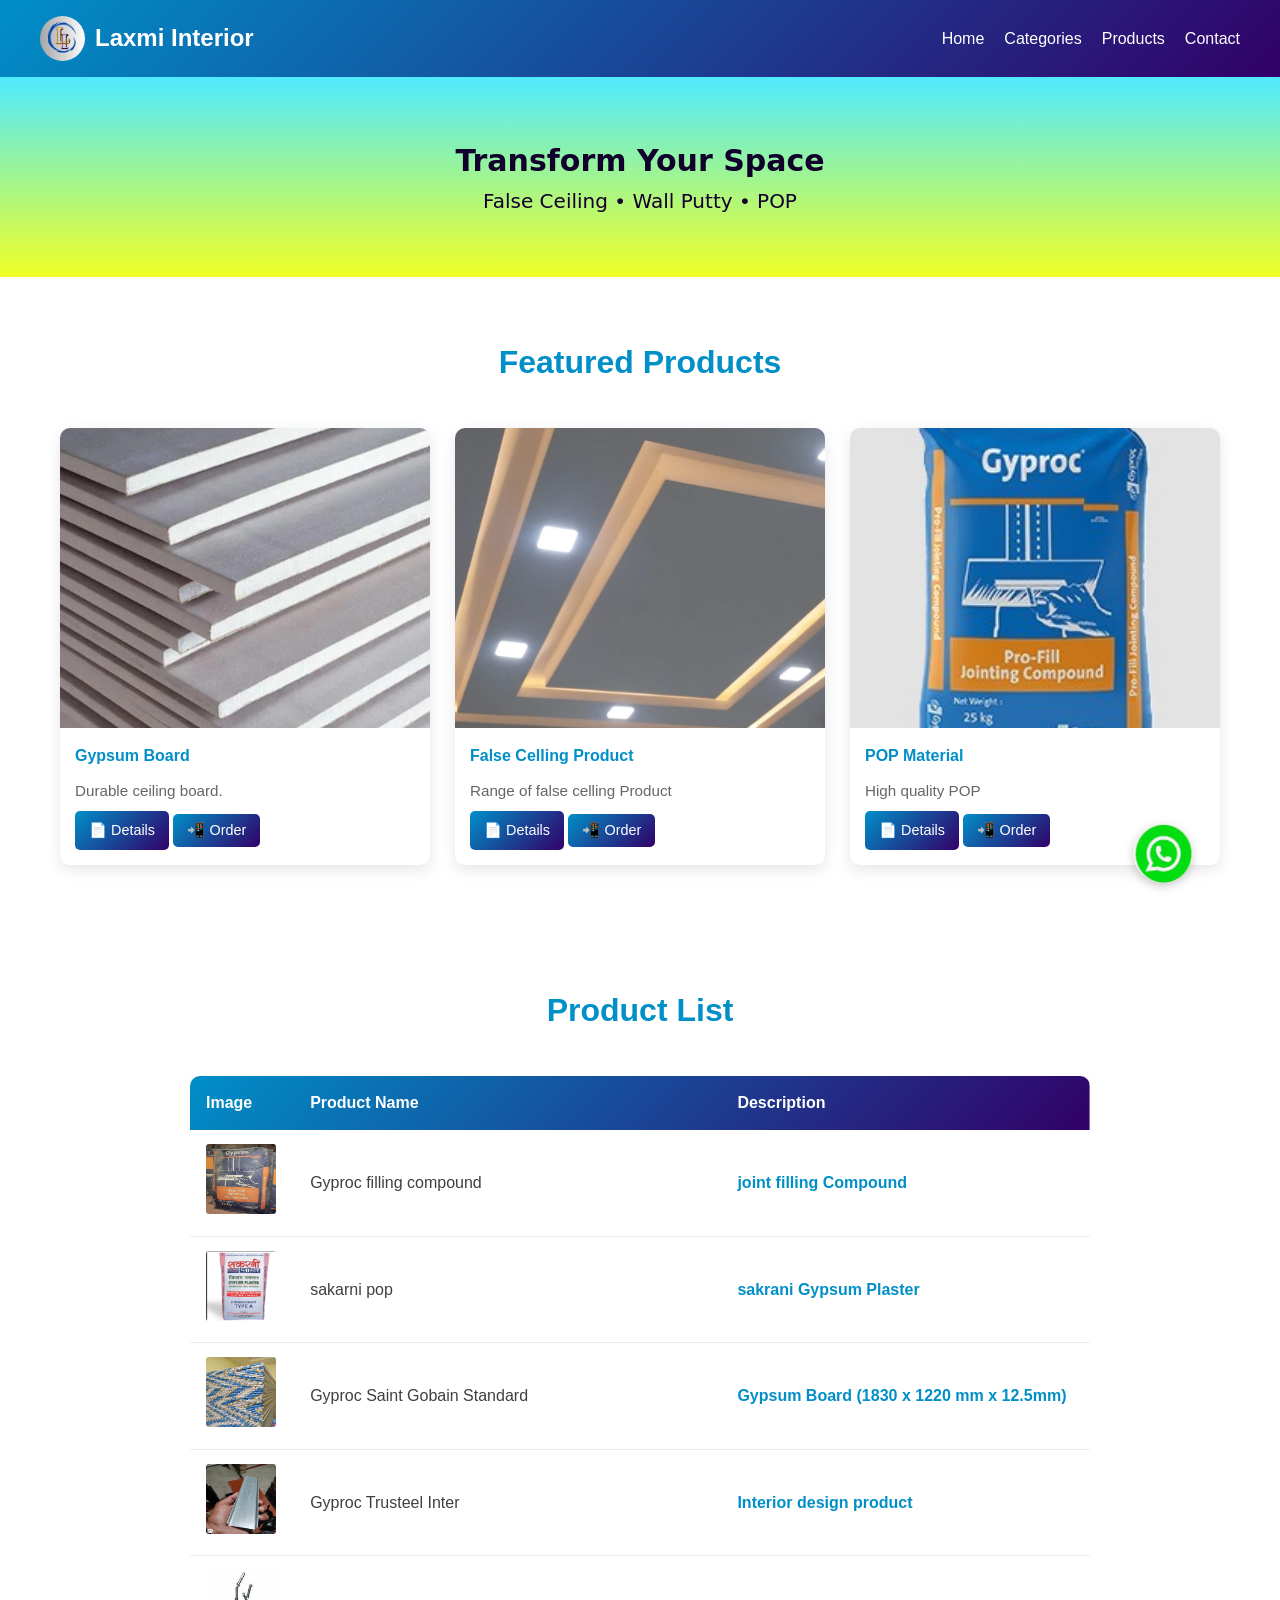
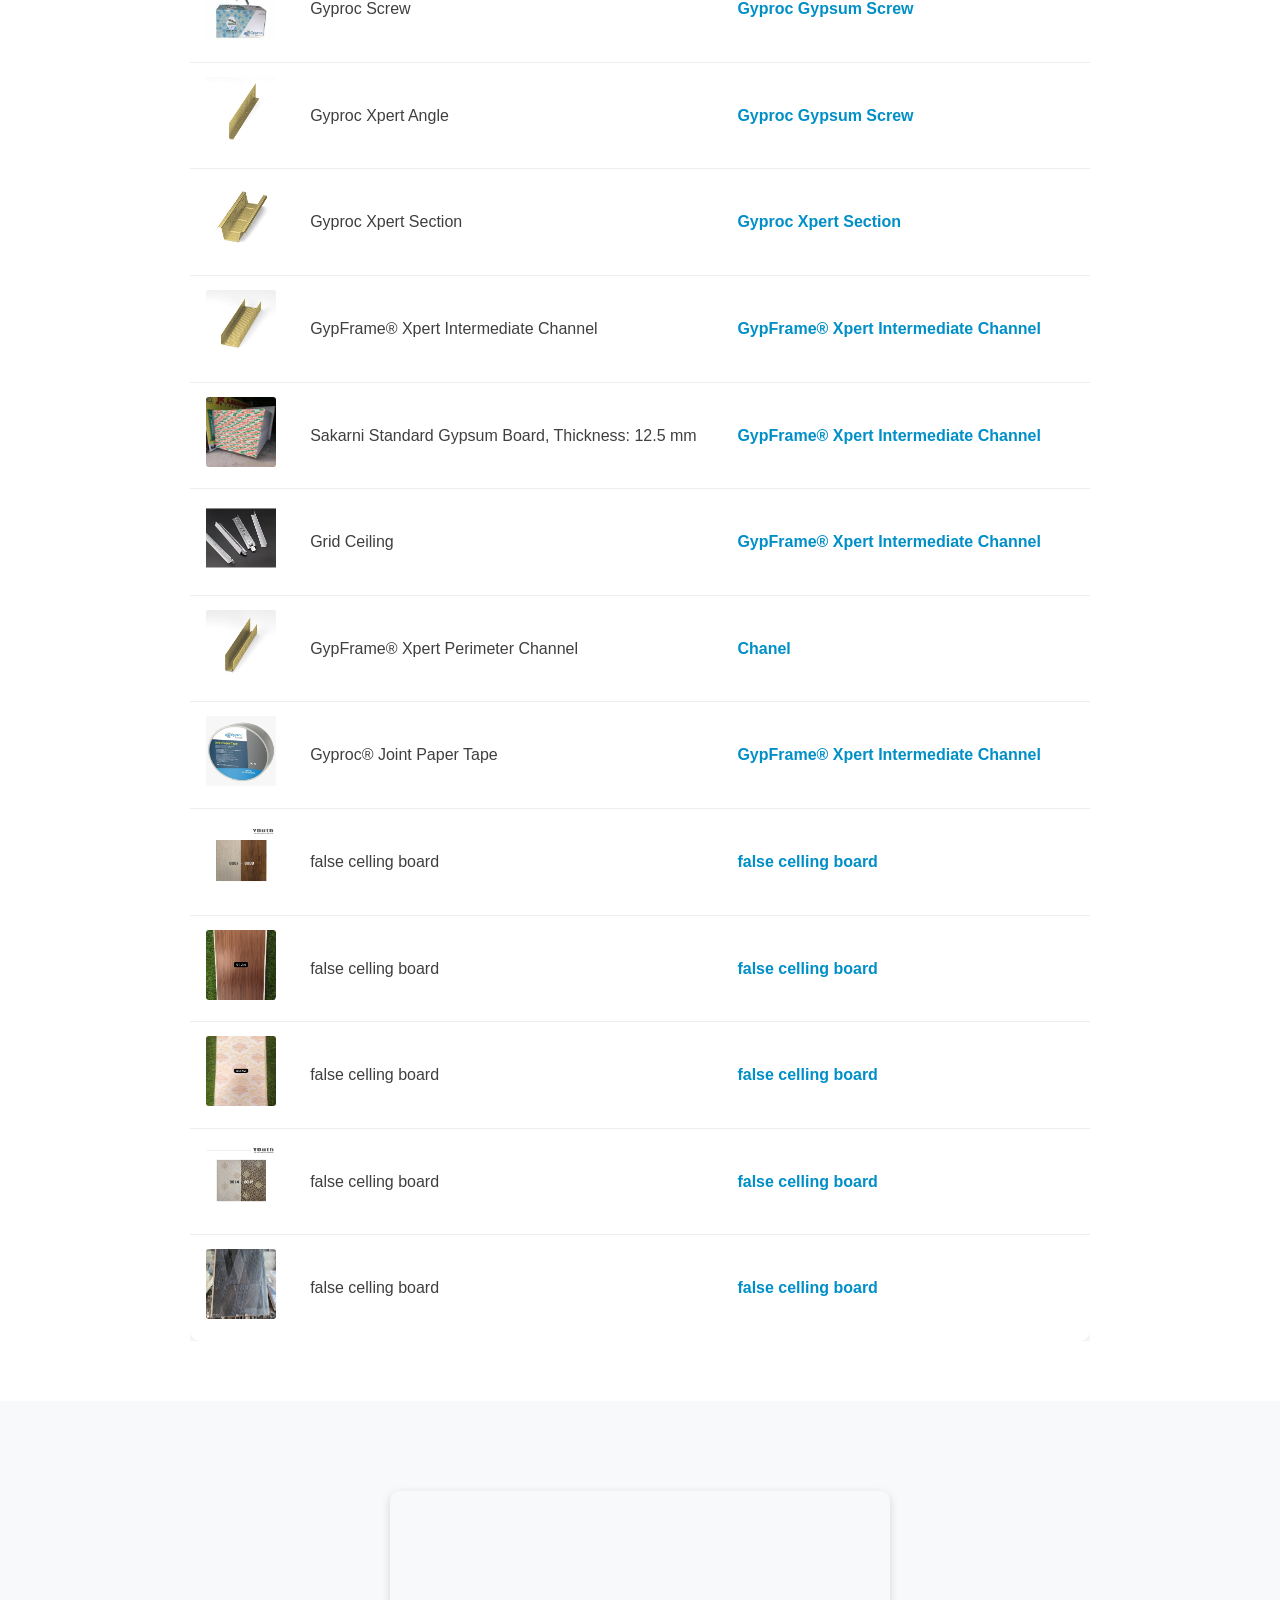
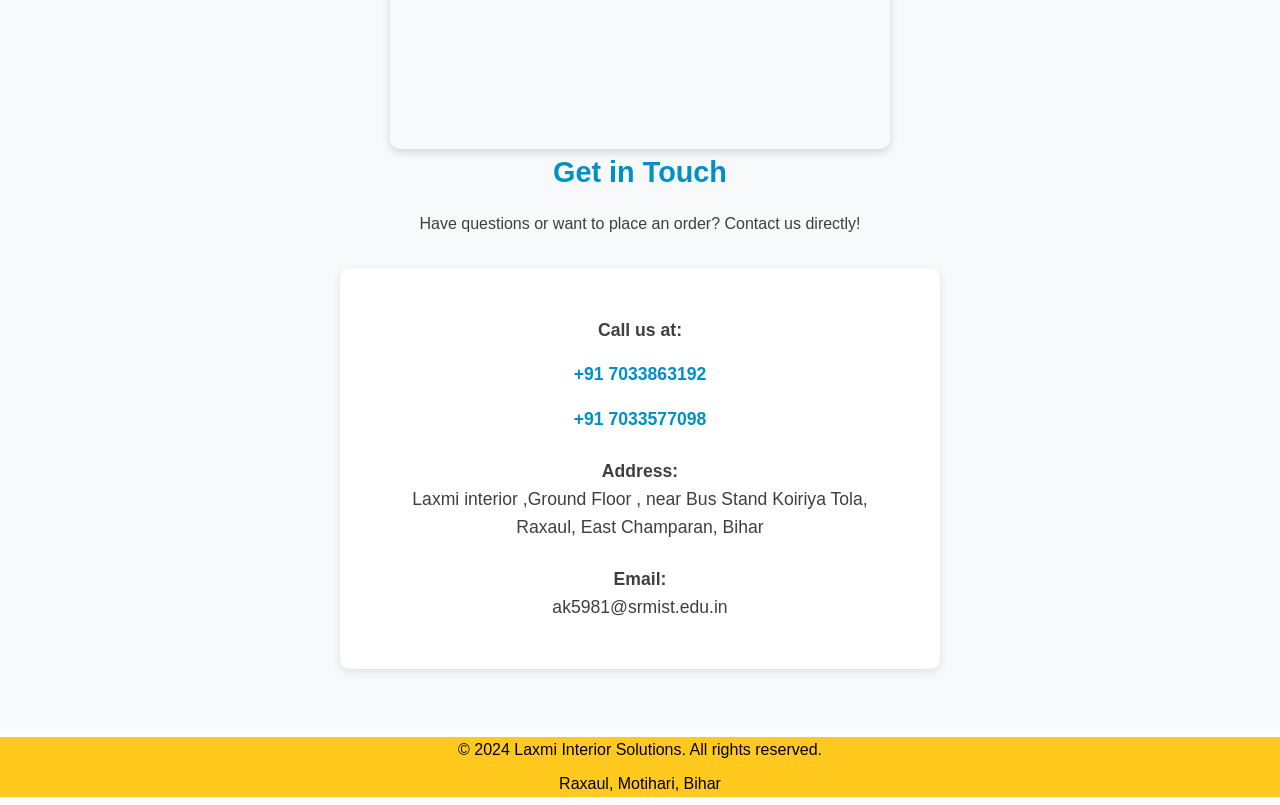
<file: index.html>
<!DOCTYPE html>
<html lang="en">
<head>
<meta charset="UTF-8">
<meta name="viewport" content="width=device-width, initial-scale=1.0">
<meta name="description"
content="Laxmi Interior Solutions in Raxaul offering False Ceiling, Paints and Wall Putty. Best quality interior materials at affordable prices.">
<meta name="robots" content="index, follow">




<meta name="keywords"
content="False Ceiling Raxaul, Interior Materials Bihar, Paint Shop Raxaul, Wall Putty Store">

<meta name="author" content="Laxmi Interior Solutions">

<title>Laxmi Interior Solutions</title>
<meta name="googlebot" content="index, follow">
<link rel="canonical" href=<meta name="robots" content="index, follow">
<meta name="googlebot" content="index, follow">
<link rel="canonical" href="https://ashish4382.github.io/laxmi-interior-shop/">

<link rel="stylesheet" href="style.css">
</head>
</head>


<body>
<a href="https://wa.me/917033863192"
   class="whatsapp-float"
   target="_blank"
   aria-label="Chat on WhatsApp">
   <img src="images/whatsapp.png" alt="" style="width: 60px; height: 60px; border-radius: 35px;">
</a>
<header>
<div class="header-content">
<div class="logo">
    <img src="images/logo.jpeg" alt="Laxmi Interior Logo">
    <span>Laxmi Interior</span>
</div>

<nav>
<ul>
<li><a href="#home">Home</a></li>
<li><a href="#categories">Categories</a></li>
<li><a href="#products">Products</a></li>
<li><a href="#contact">Contact</a></li>
</ul>
</nav>
</div>
</header>

<section class="hero" id="home">
<h1>Transform Your Space</h1>
<p>False Ceiling • Wall Putty • POP</p>
</section>



<!-- PRODUCTS -->
<div class="container" id="products">
<h2 class="section-title">Featured Products</h2>

<div class="products">

<div class="product-card">
<div class="product-image"><img src="images/gpysm.jpeg"></div>
<div class="product-info">
<h4>Gypsum Board</h4>
<p>Durable ceiling board.</p>
<a href="catalog.pdf" class="pdf-btn">📄 Details</a>
<button class="btn" onclick="orderWhatsApp('Gypsum Board')">📲 Order</button>
</div>
</div>

<div class="product-card">
<div class="product-image"><img src="images/lightroof.jpeg"></div>
<div class="product-info">
<h4>False Celling Product</h4>
<p>Range of false celling Product</p>
<a href="catalog.pdf" class="pdf-btn">📄 Details</a>
<button class="btn" onclick="orderWhatsApp('POP Material')">📲 Order</button>
</div>
</div>

<div class="product-card">
<div class="product-image"><img src="images/pop sellig.jpeg"></div>
<div class="product-info">
<h4>POP Material</h4>
<p>High quality POP</p>
<a href="catalog.pdf" class="pdf-btn">📄 Details</a>
<button class="btn" onclick="orderWhatsApp('Emulsion Paint')">📲 Order</button>
</div>
</div>

</div>
</div>

<div class="container">
    <h2 class="section-title">Product List</h2>

    <div class="table-wrapper">
        <table class="price-table">
            <thead>
                <tr>
                     <th>Image</th>
                    <th>Product Name</th>
                    <th>Description</th>
                 
                </tr>
            </thead>
            <tbody>
                <tr>
                    <td><img src="images/1.jpeg" alt="Gypsum Board" class="price_list_Product_img"></td>
                    <td>Gyproc filling compound</td>
                    <td>joint filling Compound</td>
                    
                </tr>

               <tr>
                    <td><img src="images/sakrni.png" alt="White Wall Putty" class="price_list_Product_img"></td>
                    <td>sakarni pop</td>
                    <td>sakrani Gypsum Plaster</td>
                
                </tr>
                <tr>
                     <td><img src="images/2.jpeg" alt="POP Material" class="price_list_Product_img"></td>
                    <td>Gyproc Saint Gobain Standard</td>
                    <td> Gypsum Board (1830 x 1220 mm x 12.5mm)</td>
                   
                </tr>
                <tr>
                     <td><img src="images/3.png" alt="Emulsion Paint" class="price_list_Product_img"></td>
                    <td>Gyproc Trusteel Inter</td>
                    <td>Interior design product</td>
                   
                </tr>
                <tr>
                    <td><img src="images/5.jpeg" alt="White Wall Putty" class="price_list_Product_img"></td>
                    <td>Gyproc Screw</td>
                    <td>Gyproc Gypsum Screw</td>
                
                </tr>
                  <tr>
                    <td><img src="images/6.jpeg" alt="White Wall Putty" class="price_list_Product_img"></td>
                    <td>Gyproc Xpert Angle</td>
                    <td>Gyproc Gypsum Screw</td>
                
                </tr>
                  <tr>
                    <td><img src="images/7.jpeg" alt="White Wall Putty" class="price_list_Product_img"></td>
                    <td>Gyproc Xpert Section</td>
                    <td>Gyproc Xpert Section</td>
                
                </tr>

                 <tr>
                    <td><img src="images/8.jpeg" alt="White Wall Putty" class="price_list_Product_img"></td>
                    <td>GypFrame® Xpert Intermediate Channel</td>
                    <td>GypFrame® Xpert Intermediate Channel</td>
                
                </tr>

                
                 <tr>
                    <td><img src="images/9.jpeg" alt="White Wall Putty" class="price_list_Product_img"></td>
                    <td>Sakarni Standard Gypsum Board, Thickness: 12.5 mm</td>
                    <td>GypFrame® Xpert Intermediate Channel</td>
                
                </tr>


                 <tr>
                    <td><img src="images/10.jpeg" alt="White Wall Putty" class="price_list_Product_img"></td>
                    <td>Grid  Ceiling</td>
                    <td>GypFrame® Xpert Intermediate Channel</td>
                
                </tr>

                
                 <tr>
                    <td><img src="images/11.jpeg" alt="White Wall Putty" class="price_list_Product_img"></td>
                    <td>GypFrame® Xpert Perimeter Channel</td>
                    <td>Chanel</td>
                
                </tr>

                 <tr>
                    <td><img src="images/12.jpeg" alt="White Wall Putty" class="price_list_Product_img"></td>
                    <td>Gyproc® Joint Paper Tape</td>
                    <td>GypFrame® Xpert Intermediate Channel</td>
                
                </tr>

                  <tr>
                    <td><img src="images/13.jpeg" alt="White Wall Putty" class="price_list_Product_img"></td>
                    <td>false celling board</td>
                    <td>false celling board</td>
                
                </tr>
                  <tr>
                    <td><img src="images/14.jpeg" alt="White Wall Putty" class="price_list_Product_img"></td>
                    <td>false celling board</td>
                    <td>false celling board</td>
                
                </tr>
                  <tr>
                    <td><img src="images/15.jpeg" alt="White Wall Putty" class="price_list_Product_img"></td>
                    <td>false celling board</td>
                    <td>false celling board</td>
                
                </tr>
                  <tr>
                    <td><img src="images/16.jpeg" alt="White Wall Putty" class="price_list_Product_img"></td>
                    <td>false celling board</td>
                    <td>false celling board</td>
                
                </tr>
                  <tr>
                    <td><img src="images/17.jpeg" alt="White Wall Putty" class="price_list_Product_img"></td>
                    <td>false celling board</td>
                    <td>false celling board</td>
                
                </tr>
                  



            </tbody>
        </table>
    </div>
</div>


<section class="contact-section" id="contact">
    <div class="map-wrapper">
    <iframe
      src="https://www.google.com/maps?q=26.97696, 84.84555&output=embed"
      allowfullscreen=""
      loading="lazy">
    </iframe>
</div>


    <div class="contact-info">
        <h3>Get in Touch</h3>
        <p>Have questions or want to place an order? Contact us directly!</p>

        <div class="contact-details">
            <p><strong>Call us at:</strong></p>
            <p class="phone-number">+91 7033863192</p>
            <p class="phone-number">+91 7033577098</p>

            <p style="margin-top:1.5rem;">
                <strong>Address:</strong><br>
               Laxmi interior ,Ground Floor , near Bus Stand Koiriya Tola,<br>
                Raxaul, East Champaran, Bihar
            </p>

            <p style="margin-top:1.5rem;">
                <strong>Email:</strong><br>
                ak5981@srmist.edu.in
            </p>
        </div>
    </div>
</section>

<footer>
    <p>&copy; 2024 Laxmi Interior Solutions. All rights reserved.</p>
    <p>Raxaul, Motihari, Bihar</p>
</footer>


<script>
function orderWhatsApp(product){
    const phone="917033863192";
    const msg=`Hello, I want to buy: ${product}`;
    window.open(`https://wa.me/${phone}?text=${encodeURIComponent(msg)}`,"_blank");
}
</script>

</body>
</html>
</file>
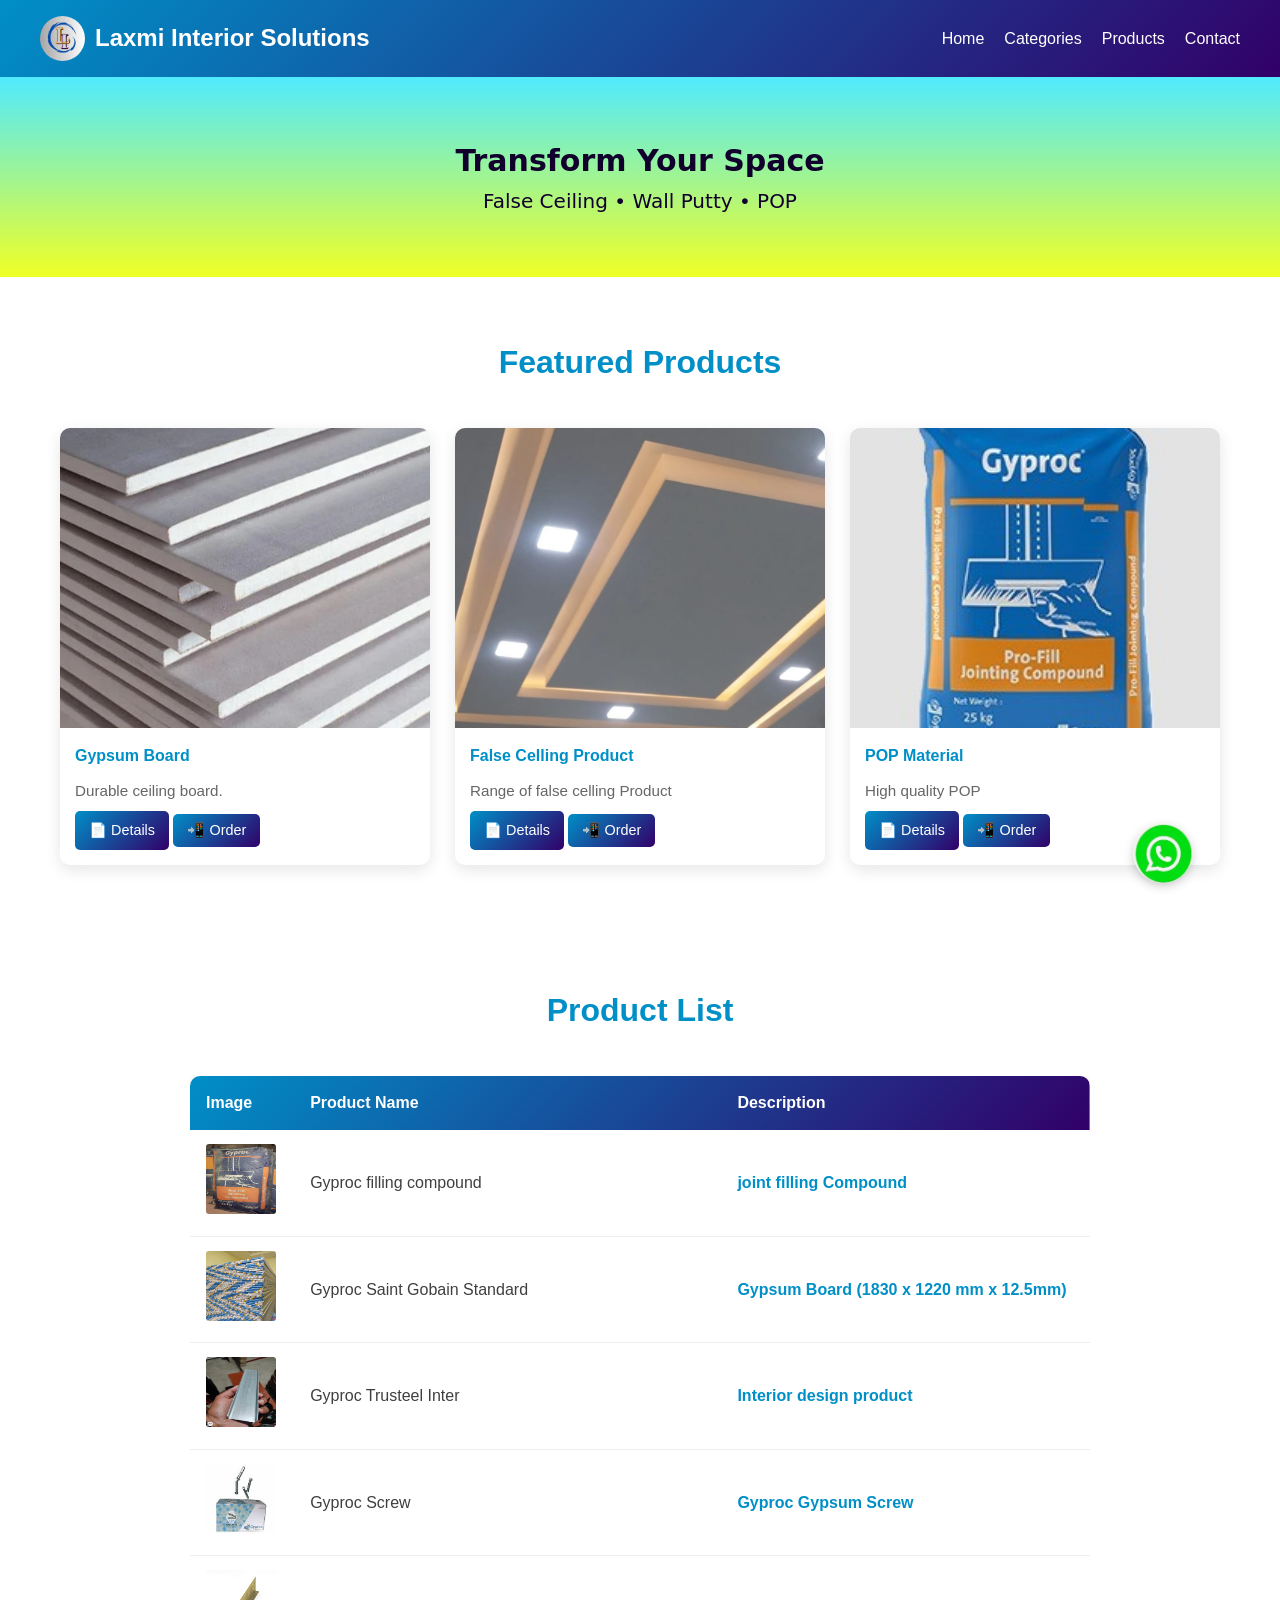
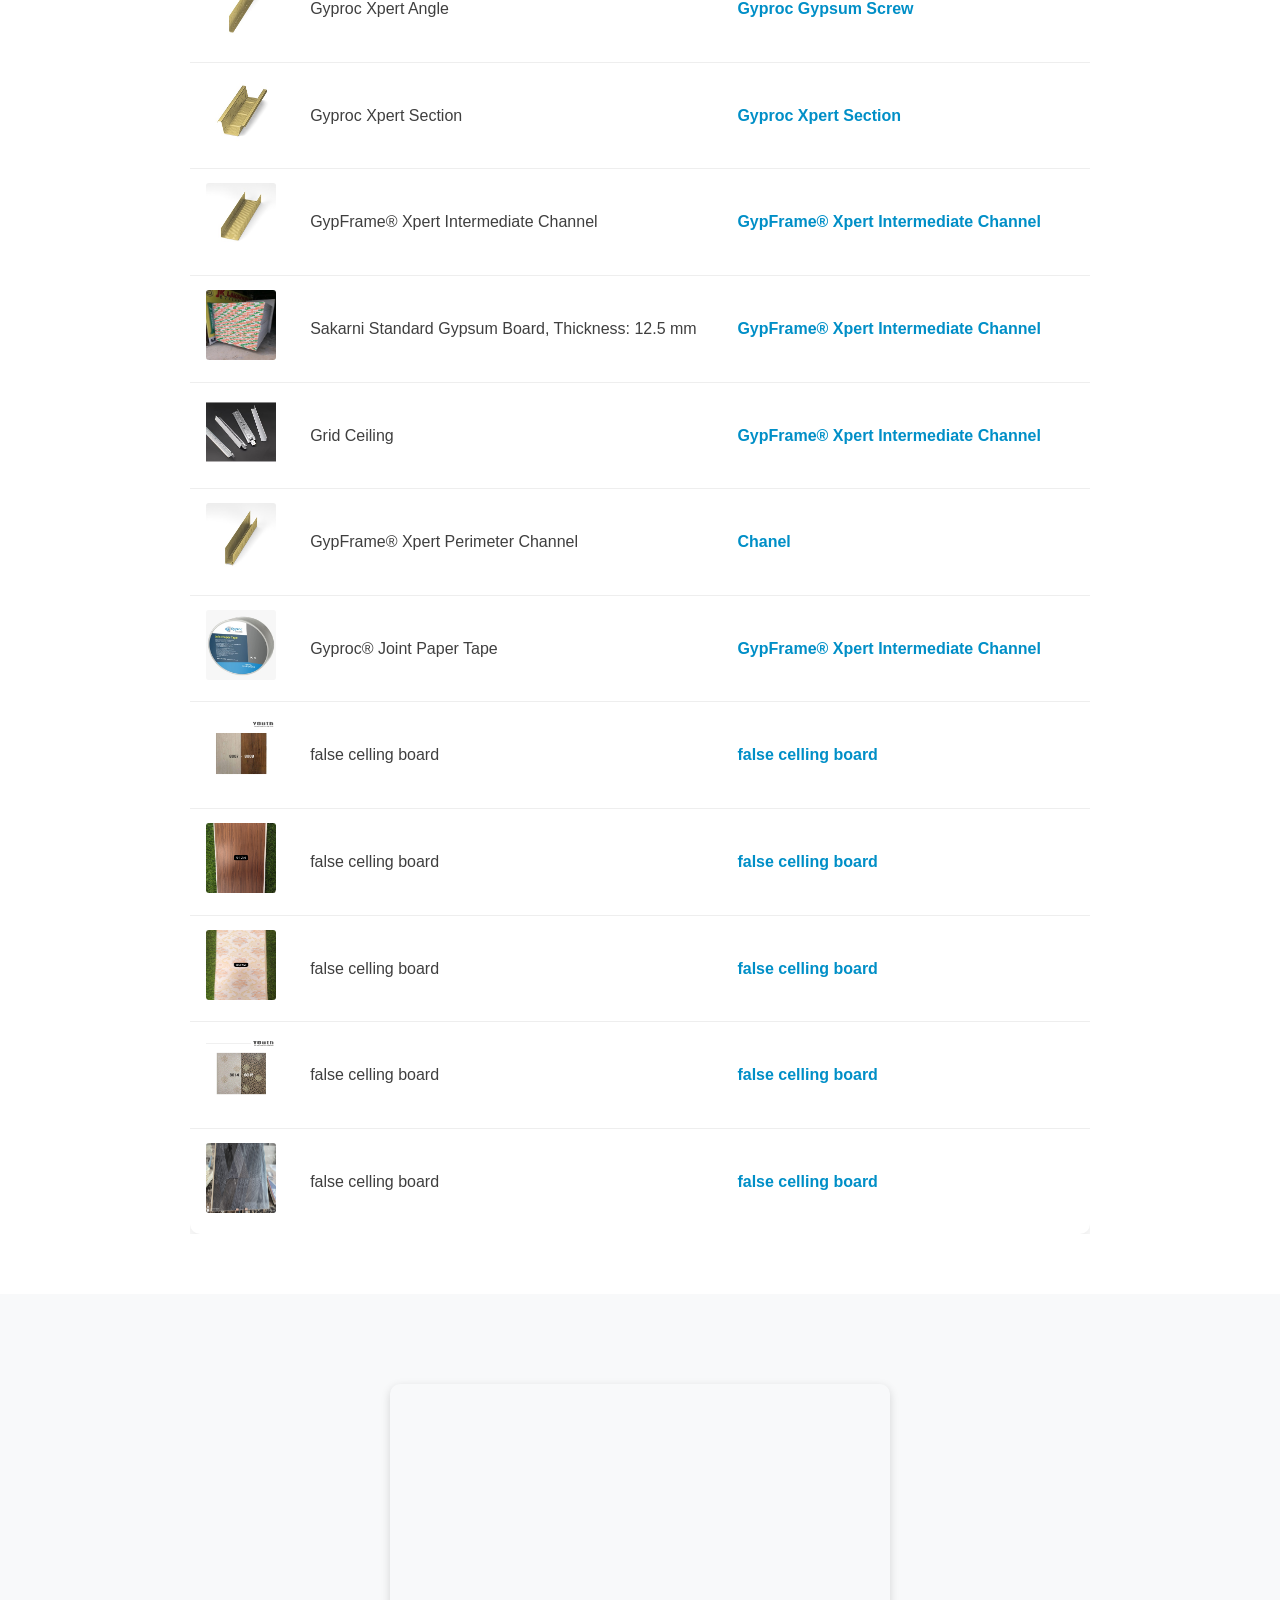
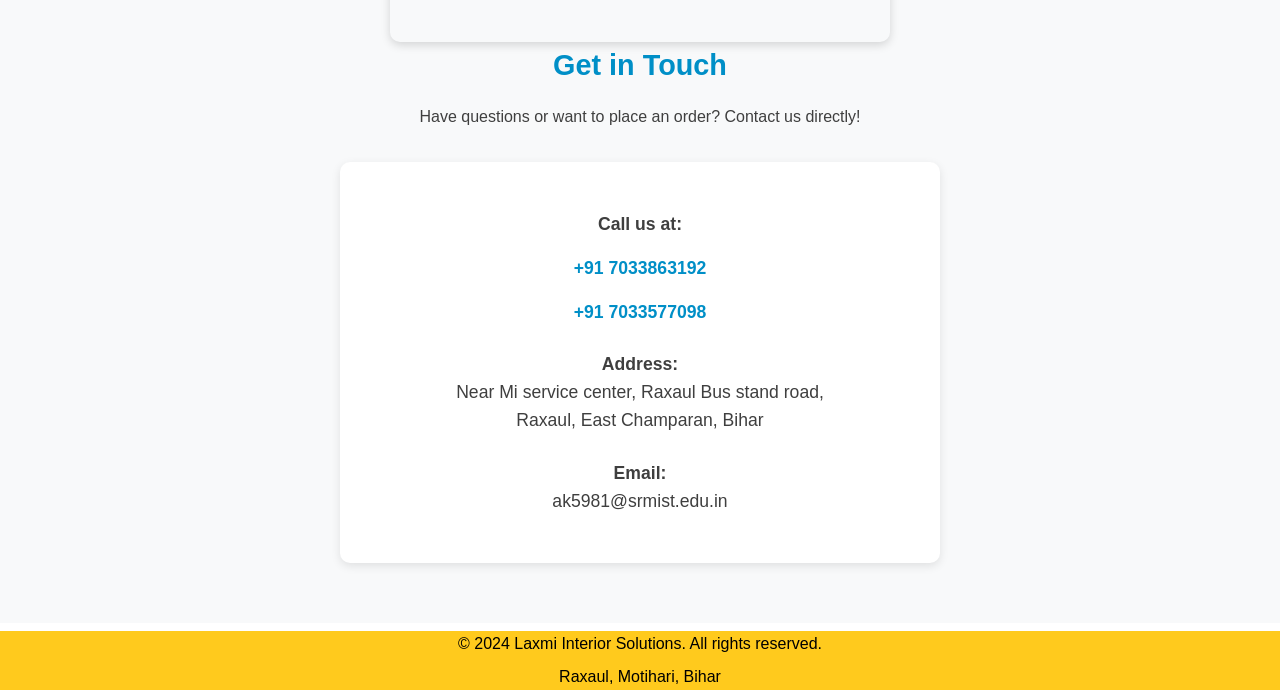
<file: newinterior.html>
<!DOCTYPE html>
<html lang="en">
<head>
<meta charset="UTF-8">
<meta name="viewport" content="width=device-width, initial-scale=1.0">
<meta name="description"
content="Laxmi Interior Solutions in Raxaul offering False Ceiling, Paints and Wall Putty. Best quality interior materials at affordable prices.">

<meta name="keywords"
content="False Ceiling Raxaul, Interior Materials Bihar, Paint Shop Raxaul, Wall Putty Store">

<meta name="author" content="Laxmi Interior Solutions">

<title>Laxmi Interior Solutions</title>

<link rel="stylesheet" href="style.css">
</head>


<body>
<a href="https://wa.me/917033863192"
   class="whatsapp-float"
   target="_blank"
   aria-label="Chat on WhatsApp">
   <img src="/images/whatsapp.png" alt="" style="width: 60px; height: 60px; border-radius: 35px;">
</a>
<header>
<div class="header-content">
<div class="logo">
    <img src="/images/logo.jpeg" alt="Laxmi Interior Logo">
    <span>Laxmi Interior Solutions</span>
</div>

<nav>
<ul>
<li><a href="#home">Home</a></li>
<li><a href="#categories">Categories</a></li>
<li><a href="#products">Products</a></li>
<li><a href="#contact">Contact</a></li>
</ul>
</nav>
</div>
</header>

<section class="hero" id="home">
<h1>Transform Your Space</h1>
<p>False Ceiling • Wall Putty • POP</p>
</section>



<!-- PRODUCTS -->
<div class="container" id="products">
<h2 class="section-title">Featured Products</h2>

<div class="products">

<div class="product-card">
<div class="product-image"><img src="images/gpysm.jpeg"></div>
<div class="product-info">
<h4>Gypsum Board</h4>
<p>Durable ceiling board.</p>
<a href="catalog.pdf" class="pdf-btn">📄 Details</a>
<button class="btn" onclick="orderWhatsApp('Gypsum Board')">📲 Order</button>
</div>
</div>

<div class="product-card">
<div class="product-image"><img src="images/lightroof.jpeg"></div>
<div class="product-info">
<h4>False Celling Product</h4>
<p>Range of false celling Product</p>
<a href="catalog.pdf" class="pdf-btn">📄 Details</a>
<button class="btn" onclick="orderWhatsApp('POP Material')">📲 Order</button>
</div>
</div>

<div class="product-card">
<div class="product-image"><img src="images/pop sellig.jpeg"></div>
<div class="product-info">
<h4>POP Material</h4>
<p>High quality POP</p>
<a href="catalog.pdf" class="pdf-btn">📄 Details</a>
<button class="btn" onclick="orderWhatsApp('Emulsion Paint')">📲 Order</button>
</div>
</div>

</div>
</div>

<div class="container">
    <h2 class="section-title">Product List</h2>

    <div class="table-wrapper">
        <table class="price-table">
            <thead>
                <tr>
                     <th>Image</th>
                    <th>Product Name</th>
                    <th>Description</th>
                 
                </tr>
            </thead>
            <tbody>
                <tr>
                    <td><img src="images/1.jpeg" alt="Gypsum Board" class="price_list_Product_img"></td>
                    <td>Gyproc filling compound</td>
                    <td>joint filling Compound</td>
                    
                </tr>
                <tr>
                     <td><img src="images/2.jpeg" alt="POP Material" class="price_list_Product_img"></td>
                    <td>Gyproc Saint Gobain Standard</td>
                    <td> Gypsum Board (1830 x 1220 mm x 12.5mm)</td>
                   
                </tr>
                <tr>
                     <td><img src="images/3.png" alt="Emulsion Paint" class="price_list_Product_img"></td>
                    <td>Gyproc Trusteel Inter</td>
                    <td>Interior design product</td>
                   
                </tr>
                <tr>
                    <td><img src="images/5.jpeg" alt="White Wall Putty" class="price_list_Product_img"></td>
                    <td>Gyproc Screw</td>
                    <td>Gyproc Gypsum Screw</td>
                
                </tr>
                  <tr>
                    <td><img src="images/6.jpeg" alt="White Wall Putty" class="price_list_Product_img"></td>
                    <td>Gyproc Xpert Angle</td>
                    <td>Gyproc Gypsum Screw</td>
                
                </tr>
                  <tr>
                    <td><img src="images/7.jpeg" alt="White Wall Putty" class="price_list_Product_img"></td>
                    <td>Gyproc Xpert Section</td>
                    <td>Gyproc Xpert Section</td>
                
                </tr>

                 <tr>
                    <td><img src="images/8.jpeg" alt="White Wall Putty" class="price_list_Product_img"></td>
                    <td>GypFrame® Xpert Intermediate Channel</td>
                    <td>GypFrame® Xpert Intermediate Channel</td>
                
                </tr>

                
                 <tr>
                    <td><img src="images/9.jpeg" alt="White Wall Putty" class="price_list_Product_img"></td>
                    <td>Sakarni Standard Gypsum Board, Thickness: 12.5 mm</td>
                    <td>GypFrame® Xpert Intermediate Channel</td>
                
                </tr>


                 <tr>
                    <td><img src="images/10.jpeg" alt="White Wall Putty" class="price_list_Product_img"></td>
                    <td>Grid  Ceiling</td>
                    <td>GypFrame® Xpert Intermediate Channel</td>
                
                </tr>

                
                 <tr>
                    <td><img src="images/11.jpeg" alt="White Wall Putty" class="price_list_Product_img"></td>
                    <td>GypFrame® Xpert Perimeter Channel</td>
                    <td>Chanel</td>
                
                </tr>

                 <tr>
                    <td><img src="images/12.jpeg" alt="White Wall Putty" class="price_list_Product_img"></td>
                    <td>Gyproc® Joint Paper Tape</td>
                    <td>GypFrame® Xpert Intermediate Channel</td>
                
                </tr>

                  <tr>
                    <td><img src="images/13.jpeg" alt="White Wall Putty" class="price_list_Product_img"></td>
                    <td>false celling board</td>
                    <td>false celling board</td>
                
                </tr>
                  <tr>
                    <td><img src="images/14.jpeg" alt="White Wall Putty" class="price_list_Product_img"></td>
                    <td>false celling board</td>
                    <td>false celling board</td>
                
                </tr>
                  <tr>
                    <td><img src="images/15.jpeg" alt="White Wall Putty" class="price_list_Product_img"></td>
                    <td>false celling board</td>
                    <td>false celling board</td>
                
                </tr>
                  <tr>
                    <td><img src="images/16.jpeg" alt="White Wall Putty" class="price_list_Product_img"></td>
                    <td>false celling board</td>
                    <td>false celling board</td>
                
                </tr>
                  <tr>
                    <td><img src="images/17.jpeg" alt="White Wall Putty" class="price_list_Product_img"></td>
                    <td>false celling board</td>
                    <td>false celling board</td>
                
                </tr>



            </tbody>
        </table>
    </div>
</div>


<section class="contact-section" id="contact">
    <div class="map-wrapper">
    <iframe
      src="https://www.google.com/maps?q=26.97696, 84.84555&output=embed"
      allowfullscreen=""
      loading="lazy">
    </iframe>
</div>


    <div class="contact-info">
        <h3>Get in Touch</h3>
        <p>Have questions or want to place an order? Contact us directly!</p>

        <div class="contact-details">
            <p><strong>Call us at:</strong></p>
            <p class="phone-number">+91 7033863192</p>
            <p class="phone-number">+91 7033577098</p>

            <p style="margin-top:1.5rem;">
                <strong>Address:</strong><br>
                Near Mi service center, Raxaul Bus stand road,<br>
                Raxaul, East Champaran, Bihar
            </p>

            <p style="margin-top:1.5rem;">
                <strong>Email:</strong><br>
                ak5981@srmist.edu.in
            </p>
        </div>
    </div>
</section>

<footer>
    <p>&copy; 2024 Laxmi Interior Solutions. All rights reserved.</p>
    <p>Raxaul, Motihari, Bihar</p>
</footer>


<script>
function orderWhatsApp(product){
    const phone="917033863192";
    const msg=`Hello, I want to buy: ${product}`;
    window.open(`https://wa.me/${phone}?text=${encodeURIComponent(msg)}`,"_blank");
}
</script>

</body>
</html>
</file>
<file: style.css>
:root {
    --main:#008fc7;
    --accent:#320068;
}

* {
    margin:0;
    padding:0;
    box-sizing:border-box;
    
}





body {
    font-family:Segoe UI, sans-serif;
    color:#3f3f3f;
    line-height:1.6;
}

header {
    background:linear-gradient(135deg,var(--main),var(--accent));
    color:#fff;
    padding:1rem;
}

.header-content {
    max-width:1200px;
    margin:auto;
    display:flex;
    justify-content:space-between;
    align-items:center;
}

nav ul {
    display:flex;
    list-style:none;
    gap:20px;
}

nav a {
    color:white;
    text-decoration:none;
    font-weight:500;
}

.hero {
    background:linear-gradient(rgba(36, 229, 255, 0.801),rgb(240, 255, 37));
    color:rgb(16, 0, 43);
    font-family: system-ui, -apple-system, BlinkMacSystemFont, 'Segoe UI', Roboto, Oxygen, Ubuntu, Cantarell, 'Open Sans', 'Helvetica Neue', sans-serif;
    text-align:center;
    padding:60px 15px;
    font-size: 20px;
}

.container {
    max-width:1200px;
    margin:auto;
    padding:60px 20px;
}

.section-title {
    text-align:center;
    font-size:2rem;
    color:var(--main);
    margin-bottom:40px;
}

.categories,
.products {
    display:grid;
    grid-template-columns:repeat(auto-fit,minmax(280px,1fr));
    gap:25px;
}

.category-card,
.product-card {
    background:white;
    border-radius:10px;
    overflow:hidden;
    box-shadow:0 5px 15px rgba(0,0,0,.1);
    transition:.3s;
}

.category-card:hover,
.product-card:hover {
    transform:translateY(-5px);
}

.category-image,
.product-image {
    height:300px;
    background:#eee;
}

.category-image img,
.product-image img {
    width:100%;
    height:100%;
    object-fit:cover;
}

.category-content,
.product-info {
    padding:15px;
}

.category-content h3,
.product-info h4 {
    color:var(--main);
    margin-bottom:10px;
}

.category-content p,
.product-info p {
    color:#666;
    font-size:.95rem;
}

.btn,
.pdf-btn {
    display:inline-block;
    margin-top:8px;
    padding:8px 14px;
    border-radius:5px;
    background:linear-gradient(135deg,var(--main),var(--accent));
    color:white;
    text-decoration:none;
    border:none;
    cursor:pointer;
    font-size:.9rem;
}

.contact-section {
    background:#f8f9fa;
    padding:60px 20px;
    text-align:center;
}

.contact-info {
    max-width:600px;
    margin:auto;
}

.contact-info h3 {
    font-size:1.8rem;
    color:var(--main);
    margin-bottom:1rem;
}

.contact-details {
    background:white;
    padding:2rem;
    border-radius:10px;
    box-shadow:0 3px 10px rgba(0,0,0,0.1);
    margin-top:2rem;
}

.contact-details p {
    font-size:1.1rem;
    margin:1rem 0;
}

.phone-number {
    font-size:1.4rem;
    color:var(--main);
    font-weight:bold;
}

footer {
    background:#ffca1d;
    color:rgb(0, 0, 0);
    text-align:center;
    padding:0.5rem 2;
    
}

footer p {
    margin:0.5rem 0;
}

.whatsapp-float{
    position:fixed;
    bottom:20px;
    right:90px;
    width:55px;
    height:55px;
    background:#1cf86d;
    color:white;
    border-radius:50%;
    display:flex;
    align-items:center;
    justify-content:center;
    font-size:28px;
    text-decoration:none;
    box-shadow:0 4px 12px rgba(0,0,0,.3);
    z-index:9999;
}
.whatsapp-float:hover{
    transform:scale(1.05);
}

.map-wrapper {
    max-width: 500px;      /* controls map size */
    margin: 30px auto 0;   /* center align */
    border-radius: 10px;
    overflow: hidden;
    box-shadow: 0 3px 10px rgba(0,0,0,0.15);
}

.map-wrapper iframe {
    width: 100%;
    height: 250px;
    border: 0;

}
.table-wrapper {
    max-width: 900px;
    margin: auto;
    overflow-x: auto;
}

.price-table {
    width: 100%;
    border-collapse: collapse;
    background: white;
    border-radius: 10px;
    overflow: hidden;
    box-shadow: 0 5px 15px rgba(0,0,0,0.1);
}

.price-table thead {
    background: linear-gradient(135deg, var(--main), var(--accent));
    color: white;
}

.price-table th,
.price-table td {
    padding: 14px 16px;
    text-align: left;
}

.price-table th {
    font-size: 1rem;
    font-weight: 600;
}

.price-table tbody tr {
    border-bottom: 1px solid #eee;
}

.price-table tbody tr:last-child {
    border-bottom: none;
}

.price-table tbody tr:hover {
    background: #f8f9ff;
}

.price-table td:last-child {
    font-weight: bold;
    color: var(--main);
}
.logo {
    display: flex;
    align-items: center;
    gap: 10px;
    
}

.logo img {
    width: 45px;
    height: 45px;
    object-fit: contain;
    border-radius: 65px;
}

.logo span {
    font-size: 1.5rem;
    font-weight: bold;
    color: white;
}

.price_list_Product_img{
    height: 70px;
    width: 70px;
    border-radius: 3px;
}
</file>
